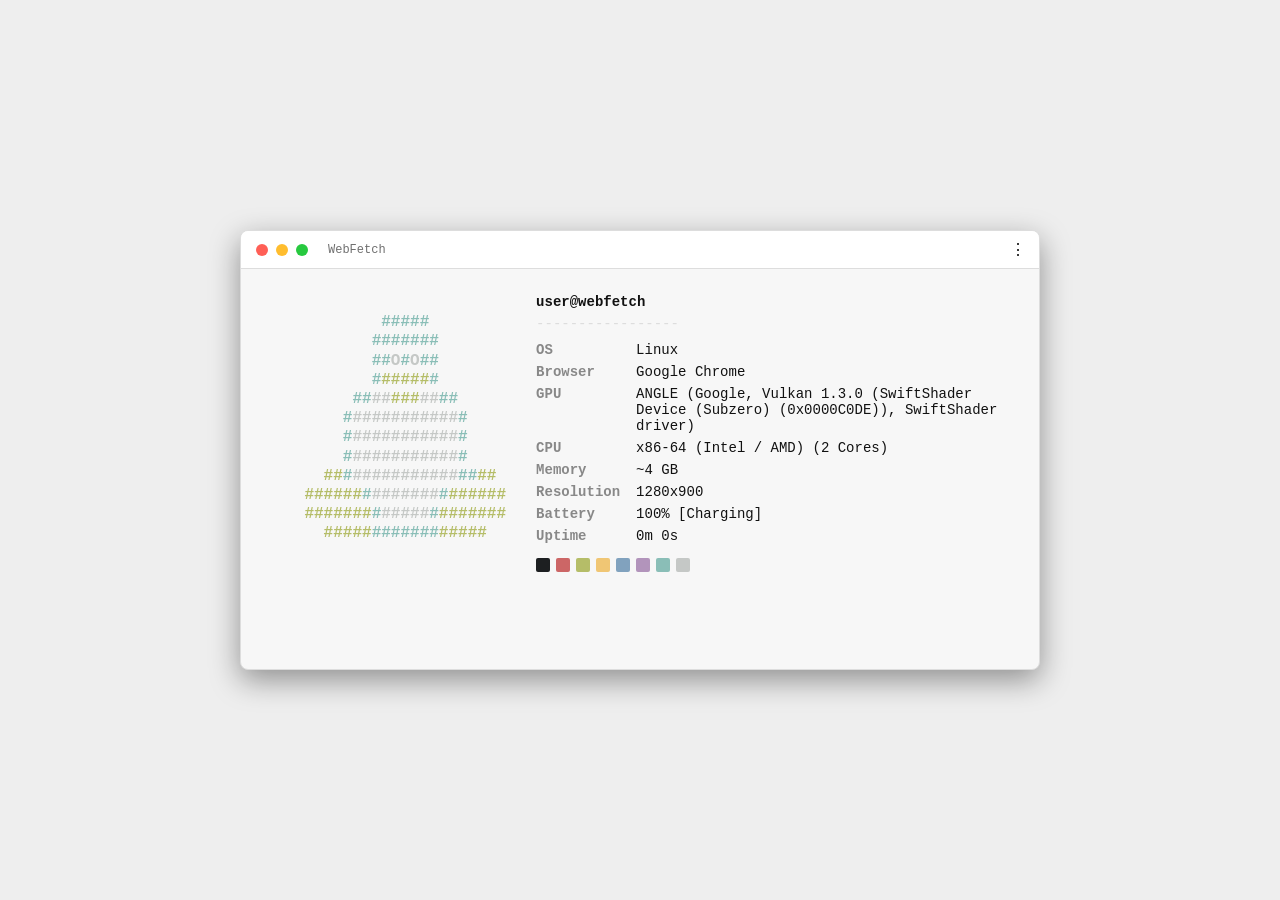
<file: index.html>
<!DOCTYPE html>
<html lang="en">
<head>
  <meta charset="UTF-8">
  <meta name="viewport" content="width=device-width, initial-scale=1.0">
  <title>WebFetch</title>
  <script src="scripts.js" defer></script>
  <link rel="icon" type="image/svg+xml" href="title_icon.svg">
  <link rel="stylesheet" href="style.css">
  <link id="themeStyle" rel="stylesheet" href="themes/neutral.css">
</head>
<body>

  <div class="webfetch-window window-style-macos" id="webfetchWindow">
    <div class="window-header" id="windowHeader"></div>
    <button class="menu-btn floating-menu-btn" onclick="openModal()" title="Settings">⋮</button>

    <div class="window-body">
      <div class="logo-container" id="logoBox"></div>
      <div class="info-container" id="infoBox">Loading...</div>
    </div>

    <div class="resize-handle resizer-tl"></div>
    <div class="resize-handle resizer-tr"></div>
    <div class="resize-handle resizer-bl"></div>
    <div class="resize-handle resizer-br"></div>
  </div>

  <div class="modal-overlay" id="modalOverlay">
    <div class="modal">
      <div class="modal-title">
        <span>WebFetch Settings</span>
      </div>

      <div class="settings-row">
        <div class="settings-group">
          <label for="themeSelect">Theme:</label>
          <select id="themeSelect">
            <option value="neutral">Neutral</option>
            <option value="blue">Blue</option>
            <option value="catppuccin">Catppuccin</option>
            <option value="cyberpunk">Cyberpunk</option>
            <option value="gruvbox">Gruvbox</option>
            <option value="pink">Pink</option>
            <option value="red">Red</option>
            <option value="terminal">Terminal</option>
            <option value="yellow">Yellow</option>
          </select>
        </div>

        <div class="settings-group">
          <label for="windowStyleSelect">Terminal (OS):</label>
          <select id="windowStyleSelect">
            <option value="macos">macOS Style</option>
            <option value="windows">Windows Style</option>
            <option value="linux">Linux (without top)</option>
          </select>
        </div>
      </div>

      <div class="settings-group">
        <label for="configInput">JSON config:</label>
        <textarea id="configInput" spellcheck="false"></textarea>
      </div>

      <input type="file" id="fileInput" accept=".json" style="display: none;">

      <div class="modal-actions">
        <button class="btn btn-combined" id="exportBtn" title="Export Config to File">
          <img src="UI/export.svg" alt="Export" class="btn-icon-file">
          <span>Export</span>
        </button>
        <button class="btn btn-combined" id="importBtn" title="Import Config from File">
          <img src="UI/import.svg" alt="Import" class="btn-icon-file">
          <span>Import</span>
        </button>
        <button class="btn btn-combined auto-btn-margin" id="eraseBtn" title="Reset to default config">
          <img src="UI/erase.svg" alt="Erase" class="btn-icon-file">
          <span>Erase</span>
        </button>
        <button class="btn btn-save btn-combined" id="saveBtn" title="Save changes">
          <img src="UI/save.svg" alt="Save" class="btn-icon-file">
          <span>Save</span>
        </button>
      </div>
    </div>
  </div>
</body>
</html>
</file>
<file: style.css>
:root {
  --font-mono: 'Hack Nerd Font', Monaco, Consolas, 'Courier New', Courier, monospace;
  --radius-window: 8px;
  --radius-modal: 8px;
  --radius-element: 4px;
  --padding-base: 20px;
  --header-height: 38px;
}

* {
  box-sizing: border-box;
  margin: 0;
  padding: 0;
  font-family: var(--font-mono);
}

body {
  background-color: var(--bg-main);
  color: var(--text-main);
  display: flex;
  justify-content: center;
  align-items: center;
  min-height: 100vh;
  padding: var(--padding-base);
  transition: background-color 0.3s, color 0.3s;
}

::-webkit-resizer,
.webfetch-window::-webkit-resizer {
  display: none !important;
  background: transparent !important;
  appearance: none !important;
  opacity: 0 !important;
}

.webfetch-window {
  background-color: var(--bg-surface);
  border: 1px solid var(--border-color);
  border-radius: var(--radius-window);
  width: 800px;
  height: 440px;
  min-width: 380px;
  min-height: 220px;
  max-width: 95vw;
  max-height: 90vh;
  box-shadow: 0 10px 30px rgba(0, 0, 0, 0.4);
  position: relative;
  overflow: hidden;
}

.resize-handle {
  position: absolute;
  width: 16px;
  height: 16px;
  z-index: 100;
  background: transparent;
}
.resizer-tl { top: 0; left: 0; cursor: nwse-resize; }
.resizer-tr { top: 0; right: 0; cursor: nesw-resize; }
.resizer-bl { bottom: 0; left: 0; cursor: nesw-resize; }
.resizer-br { bottom: 0; right: 0; cursor: nwse-resize; }

.webfetch-window.window-style-linux {
  border-radius: var(--radius-element);
}
.webfetch-window.window-style-linux .window-header {
  display: none;
}

.window-header {
  background-color: var(--bg-element);
  padding: 0 0 0 15px;
  display: flex;
  align-items: center;
  justify-content: space-between;
  border-bottom: 1px solid var(--border-color);
  user-select: none;
  height: var(--header-height);
}

.mac-dots {
  display: flex;
  gap: 8px;
}
.mac-dot {
  width: 12px;
  height: 12px;
  border-radius: 50%;
}
.dot-red { background: #ff5f56; }
.dot-yellow { background: #ffbd2e; }
.dot-green { background: #27c93f; }

.win-controls {
  display: flex;
  align-items: center;
  height: 100%;
}
.win-btn {
  display: flex;
  justify-content: center;
  align-items: center;
  width: 46px;
  height: var(--header-height);
  font-size: 14px;
  color: var(--text-main);
  cursor: pointer;
  transition: background 0.15s;
}
.win-btn:hover {
  background-color: var(--bg-element-hover);
}
.win-btn.close:hover {
  background-color: #e81123;
  color: #ffffff;
}

.menu-btn {
  background: none;
  border: none;
  color: var(--text-main);
  font-size: 16px;
  cursor: pointer;
  width: 32px;
  height: 32px;
  display: inline-flex;
  justify-content: center;
  align-items: center;
  border-radius: var(--radius-element);
  transition: background 0.2s;
}
.menu-btn:hover {
  background-color: var(--bg-element-hover);
}

.floating-menu-btn {
  position: absolute;
  top: 10px;
  right: 10px;
  display: none;
  z-index: 2;
}
.webfetch-window.window-style-linux .floating-menu-btn {
  display: block;
}

.window-body {
  padding: 25px;
  display: flex;
  gap: 30px;
  align-items: flex-start;
  overflow: auto;
  height: calc(100% - var(--header-height));
}
.webfetch-window.window-style-linux .window-body {
  height: 100%;
}

.logo-container pre {
  color: #c5c8c6;
  font-weight: bold;
  line-height: 1.2;
}

.info-container {
  display: flex;
  flex-direction: column;
  gap: 6px;
  font-size: 14px;
  white-space: pre-wrap;
}

.title-line { font-weight: bold; }
.separator {
  color: var(--border-color);
  margin-bottom: 4px;
}

.info-row {
  display: flex;
  gap: 10px;
}

.info-key {
  font-weight: bold;
  min-width: 90px;
}

.color-blocks {
  display: flex;
  gap: 6px;
  margin-top: 8px;
  flex-wrap: wrap;
}
.block {
  width: 14px;
  height: 14px;
  border-radius: 2px;
}

.modal-overlay {
  position: fixed;
  top: 0; left: 0;
  width: 100vw; height: 100vh;
  background: rgba(0, 0, 0, 0.75);
  backdrop-filter: blur(4px);
  display: none;
  justify-content: center;
  align-items: center;
  padding: var(--padding-base);
  z-index: 99999;
}
.modal-overlay.active { display: flex; }

.modal {
  background-color: var(--bg-surface);
  border: 1px solid var(--border-color);
  border-radius: var(--radius-modal);
  width: 100%;
  max-width: 650px;
  padding: var(--padding-base);
  display: flex;
  flex-direction: column;
  gap: 15px;
  box-shadow: 0 20px 40px rgba(0, 0, 0, 0.6);
}

.modal-title {
  font-size: 16px;
  font-weight: bold;
  display: flex;
  justify-content: space-between;
  align-items: center;
  color: var(--text-main);
}

.settings-row {
  display: flex;
  gap: 15px;
  align-items: center;
}

.settings-group {
  display: flex;
  flex-direction: column;
  gap: 5px;
  flex: 1;
}
.settings-group label {
  font-size: 12px;
  color: var(--text-muted);
}

select, textarea {
  background-color: var(--bg-element);
  color: var(--text-main);
  border: 1px solid var(--border-color);
  border-radius: 6px;
  padding: 8px 12px;
  outline: none;
}
select:focus, textarea:focus { border-color: var(--accent); }

textarea {
  height: 220px;
  resize: vertical;
  font-size: 13px;
}

.modal-actions {
  display: flex;
  justify-content: flex-end;
  gap: 10px;
  align-items: center;
  padding-top: 5px;
}

.btn {
  padding: 8px 16px;
  border: 1px solid var(--border-color);
  border-radius: var(--radius-element);
  cursor: pointer;
  font-weight: bold;
  background-color: var(--bg-element);
  color: var(--btn-text-color, var(--text-main));
  transition: background 0.2s;
}
.btn:hover { background-color: var(--bg-element-hover); }

.btn-save {
  background-color: var(--accent);
  color: var(--bg-main);
  border-color: var(--accent-border);
}
.btn-save:hover { background-color: var(--accent-hover); }

.btn-combined {
  display: inline-flex;
  align-items: center;
  gap: 8px;
  padding: 8px 14px;
}

.btn-icon-file {
  width: 16px;
  height: 16px;
  object-fit: contain;
  flex-shrink: 0;
  filter: var(--icon-filter, none);
}

.btn-save .btn-icon-file {
  filter: none;
}

.btn-save span {
  color: var(--bg-main);
}

.auto-btn-margin {
  margin-left: auto;
}
.mac-title-spacing {
  margin-right: auto; 
  margin-left: 20px;
}
.mac-btn-spacing {
  margin-right: 5px;
}
</file>
<file: themes/neutral.css>
@media (prefers-color-scheme: light) {
  :root {
    --bg-main: #eeeeee;
    --bg-surface: #f7f7f7;
    --bg-element: #ffffff;
    --bg-element-hover: #f0f0f0;
    --border-color: #dddddd;
    --text-main: #111111;
    --text-muted: #555555;
    --text-disabled: #888888;
    --genre-menu: #cccccc;
    --accent: #888888;
    --accent-border: #555555;
    --accent-hover: #777777;
    --accent-hover-border: #444444;
    --icon-filter: none;
  }
}

@media (prefers-color-scheme: dark) {
  :root {
    --bg-main: #111111;
    --bg-surface: #1a1a1a;
    --bg-element: #222222;
    --bg-element-hover: #333333;
    --border-color: #444444;
    --text-main: #eeeeee;
    --text-muted: #aaaaaa;
    --text-disabled: #666666;
    --genre-menu: #555555;
    --accent: #999999;
    --accent-border: #666666;
    --accent-hover: #aaaaaa;
    --accent-hover-border: #888888;
    --icon-filter: brightness(0) invert(1);
  }
}
</file>
